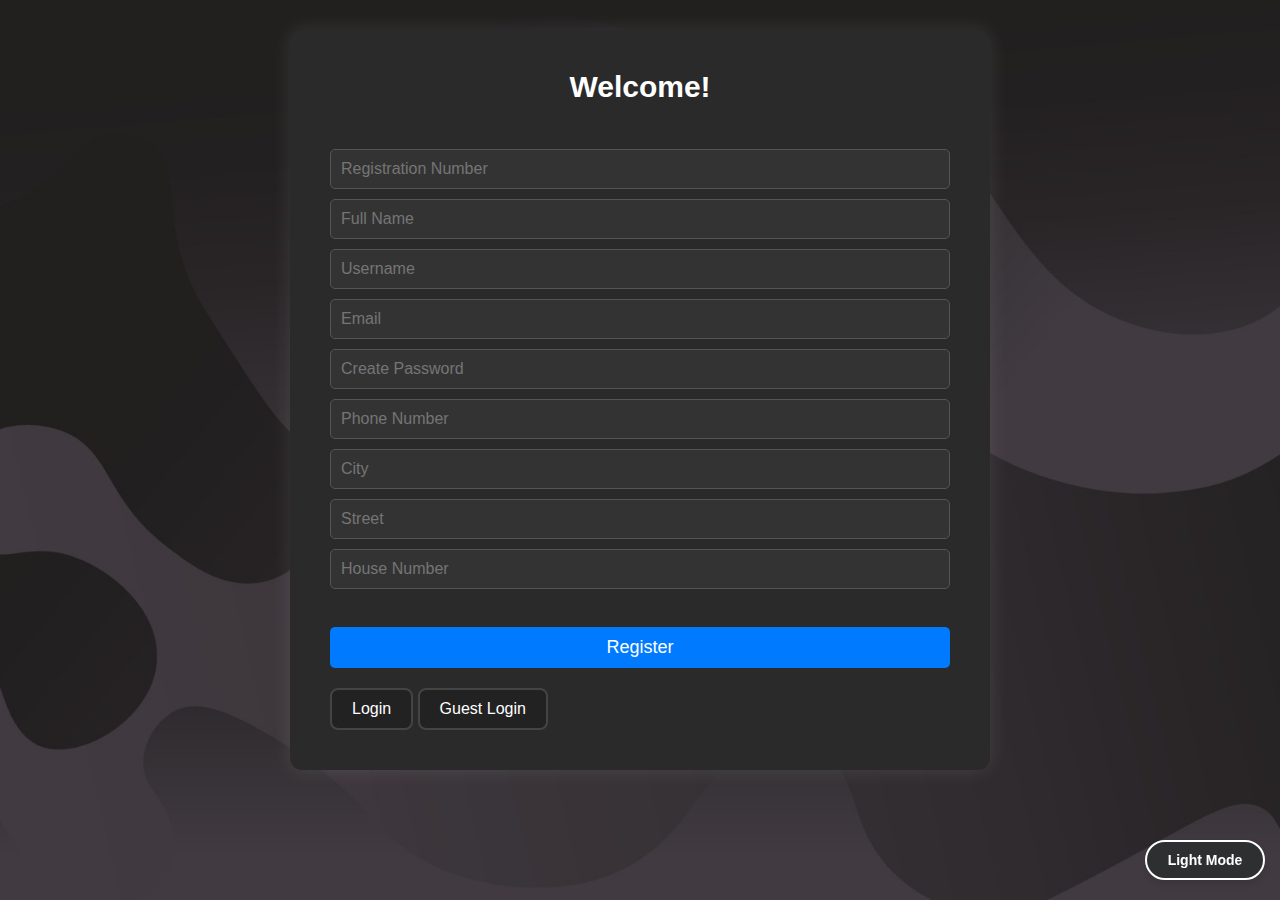
<file: index.html>
<!DOCTYPE html>
<html lang="en">
	<head>
		<meta charset="UTF-8" />
		<meta name="viewport" content="width=device-width, initial-scale=1.0" />
		<title>Register</title>
		<link rel="stylesheet" href="styles.css" />
	</head>
	<body>
		<style>
			body {
				font-family: "Segoe UI", Tahoma, Geneva, Verdana, sans-serif;
				background-color: #1e1e1e;
				color: #e0e0e0;
				margin: 0;
				padding: 0;
				display: flex;
				justify-content: center;
				align-items: center;
				transition: background-color 0.3s, color 0.3s;
			}

			body.lightmode {
				background-color: #f4f4f4;
				color: #333;
			}

			.container {
				margin: 30px;
				background: #2a2a2a;
				padding: 40px;
				border-radius: 12px;
				box-shadow: 0px 0px 20px rgba(255, 255, 255, 0.1);
				text-align: left;
				width: 100%;
				max-width: 700px;
				min-width: 320px;
				display: flex;
				flex-direction: column;
				gap: 20px;
				transition: background 0.3s;
			}

			form {
				display: flex;
				flex-direction: column;
				gap: 10px;
			}

			body.lightmode .container {
				background: #fff;
			}

			h2 {
				font-size: 30px;
				margin-bottom: 25px;
				color: #fff;
				text-align: center;
				font-family: "Roboto", sans-serif;
			}

			body.lightmode h2 {
				color: #333;
			}

			input,
			textarea {
				padding: 10px;
				border-radius: 5px;
				font-size: 16px;
				border: 1px solid #555;
				background: #333;
				color: #e0e0e0;
				transition: background-color 0.3s, color 0.3s;
			}

			body.lightmode input,
			body.lightmode textarea {
				background: #fff;
				color: #333;
				border: 1px solid #ccc;
			}

			body.lightmode input:focus,
			body.lightmode textarea:focus {
				border-color: #007bff;
			}

			label {
				font-size: 18px;
				margin-bottom: 8px;
				color: #e0e0e0;
			}

			body.lightmode label {
				color: #333;
			}

			#form-submit {
				padding: 10px;
				background-color: #007bff;
				color: white;
				border: none;
				border-radius: 5px;
				cursor: pointer;
				font-size: 18px;
				transition: background-color 0.3s;
			}

			#form-submit:hover {
				background-color: #0056b3;
			}
			#message {
				display: none;
			}

			#error-message {
				font-size: 16px;
				color: #ff4d4d;
				text-align: center;
				margin-top: 15px;
			}

			.container p {
				margin-bottom: 12px;
			}
		</style>
		<div class="container">
			<h2>Welcome!</h2>
			<form id="register-form">
				<input type="text" id="firstname" placeholder="Registration Number" required />
				<input type="text" id="lastname" placeholder="Full Name" required />
				<input type="text" id="username" placeholder="Username" required />
				<input type="email" id="email" placeholder="Email" required />
				<input type="password" id="password" placeholder="Create Password" required />
				<input type="text" id="phone" placeholder="Phone Number" required />
				<input type="text" id="city" placeholder="City" required />
				<input type="text" id="street" placeholder="Street" required />
				<input type="number" id="number" placeholder="House Number" required />
				<br />
				<button id="form-submit" type="submit">Register</button>
			</form>
			<p id="message"></p>
			<span>
				<a href="login.html"><button class="redirect">Login</button></a>
				<a href="main_menu.html"><button class="redirect">Guest Login</button></a>
			</span>
		</div>

		<script src="script.js"></script>
		<script>
			document.getElementById("register-form").addEventListener("submit", async function (event) {
				event.preventDefault();

				const userData = {
					email: document.getElementById("email").value,
					username: document.getElementById("username").value,
					password: document.getElementById("password").value,
					name: {
						firstname: document.getElementById("firstname").value,
						lastname: document.getElementById("lastname").value,
					},
					address: {
						city: document.getElementById("city").value,
						street: document.getElementById("street").value,
						number: parseInt(document.getElementById("number").value, 10),
					},
					phone: document.getElementById("phone").value,
				};

				try {
					const response = await fetch("https://fakestoreapi.com/users", {
						method: "POST",
						headers: {
							"Content-Type": "application/json",
						},
						body: JSON.stringify(userData),
					});

					if (!response.ok) throw new Error("Failed to register user");

					message.style.display = "block";
					message.textContent = "Registration successful! Redirecting...";

					setTimeout(() => {
						window.location.href = "login.html";
					}, 2000);
				} catch (error) {
					message.style.display = "block";
					message.textContent = "Error: " + error.message;
				}
			});
		</script>
		<button id="dark-mode-toggle">
			<!--The text will be generated from JS-->
		</button>
	</body>
</html>
</file>
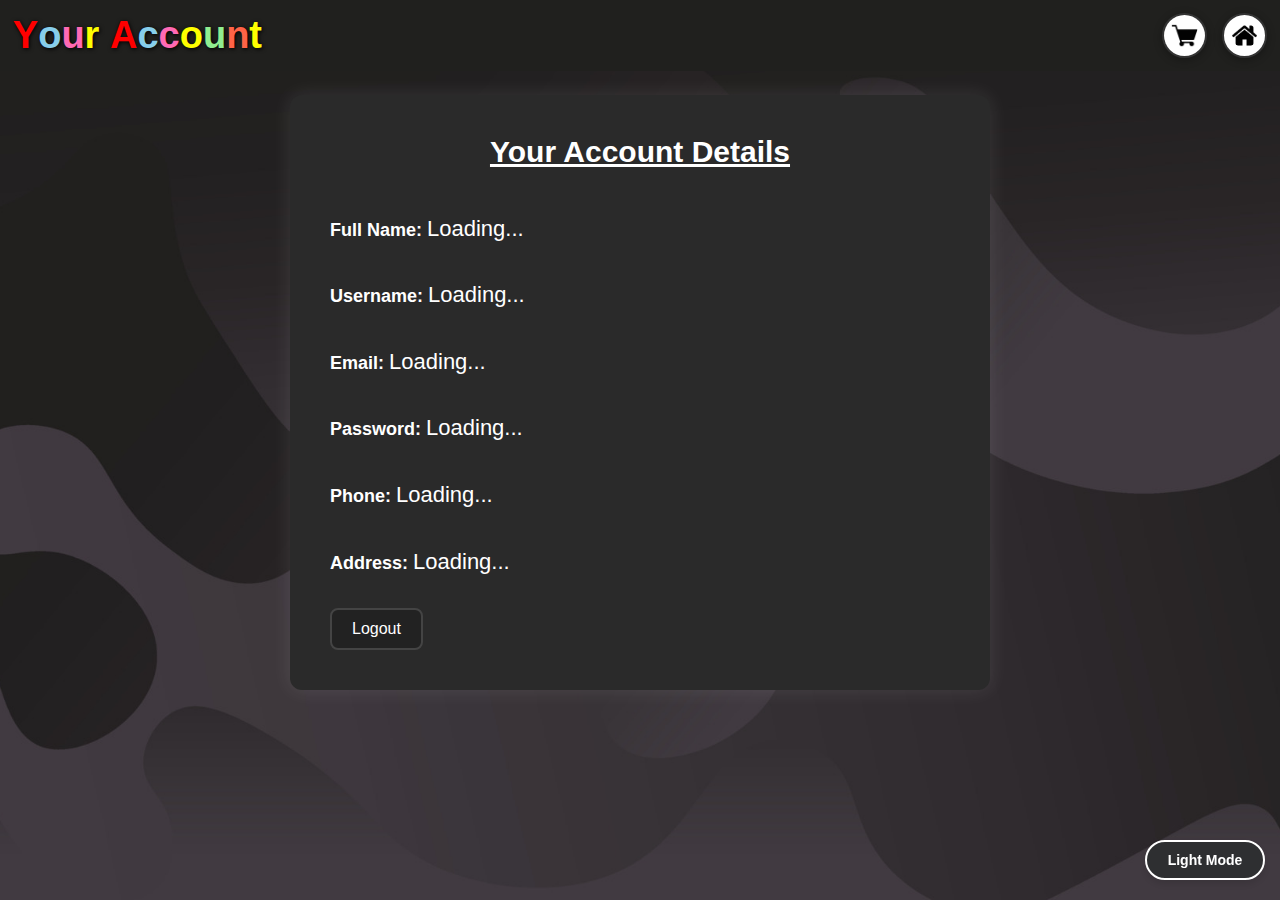
<file: account.html>
<!DOCTYPE html>
<html lang="en">
	<head>
		<meta charset="UTF-8" />
		<meta name="viewport" content="width=device-width, initial-scale=1.0" />
		<title>Account Details</title>
		<link rel="stylesheet" href="styles.css" />
	</head>
	<body>
		<header id="blah">
			<div class="header-left">
				<a class="logo" href="account.html">
					<span class="firstletter">Y</span><span style="color: skyblue">o</span><span style="color: hotpink">u</span><span style="color: yellow">r</span>
					&nbsp;
					<span class="firstletter">A</span><span style="color: skyblue">c</span><span style="color: hotpink">c</span><span style="color: yellow">o</span
					><span style="color: lightgreen">u</span><span style="color: tomato">n</span><span id="lastname">t</span>
				</a>
			</div>
			<div class="header-images">
				<a href="cart.html">
					<img src="cart.jpg" alt="account page" />
				</a>
				<a href="main_menu.html">
					<img class="home" src="home.png" alt="home page" />
				</a>
			</div>
		</header>
		<style>
			body {
				font-family: "Segoe UI", Tahoma, Geneva, Verdana, sans-serif;
				margin: 0;
				padding: 0;
				transition: background-color 0.3s, color 0.3s;
			}
			.main-content {
				display: flex;
				justify-content: center;
				align-items: center;
				padding-top: 1.5rem;
			}

			.container {
				background: #2a2a2a;
				padding: 40px;
				border-radius: 12px;
				box-shadow: 0px 0px 20px rgba(255, 255, 255, 0.1);
				text-align: left;
				width: 100%;
				max-width: 700px;
				min-width: 320px;
				display: flex;
				flex-direction: column;
				gap: 15px;
				transition: background 0.3s;
			}

			body.lightmode .container {
				background: #fff;
			}

			h2 {
				text-decoration: underline;
				font-size: 30px;
				margin-bottom: 25px;
				color: #fff;
				text-align: center;
				font-family: "Roboto", sans-serif;
			}

			body.lightmode h2 {
				color: #333;
			}

			p {
				font-size: 18px;
				color: #e0e0e0;
			}

			body.lightmode p {
				color: #333;
			}

			strong {
				font-weight: bold;
				color: #fff;
				transition: 0.3 ease-in-out;
			}

			body.lightmode strong {
				color: #333;
			}

			#fullname,
			#username,
			#email,
			#password,
			#phone,
			#address {
				font-size: 22px;
				color: #fff;
				word-wrap: break-word;
				line-height: 1.8;
				font-family: "Roboto", sans-serif;
			}

			body.lightmode #fullname,
			body.lightmode #username,
			body.lightmode #email,
			body.lightmode #password,
			body.lightmode #phone,
			body.lightmode #address {
				color: #333;
			}

			#error-message {
				font-size: 16px;
				color: #ff4d4d;
				text-align: center;
				margin-top: 15px;
			}

			.container p {
				margin-bottom: 12px;
			}

			input,
			textarea {
				padding: 10px;
				border-radius: 5px;
				font-size: 16px;
				border: 1px solid #555;
				background: #333;
				color: #e0e0e0;
				transition: background-color 0.3s, color 0.3s;
			}

			body.lightmode input,
			body.lightmode textarea {
				background: #fff;
				color: #333;
				border: 1px solid #ccc;
			}

			body.lightmode input:focus,
			body.lightmode textarea:focus {
				border-color: #007bff;
			}
		</style>
		<section class="main-content">
			<div class="container">
				<h2>Your Account Details</h2>
				<p><strong>Full Name:</strong> <span id="fullname">Loading...</span></p>
				<p><strong>Username:</strong> <span id="username">Loading...</span></p>
				<p><strong>Email:</strong> <span id="email">Loading...</span></p>
				<p><strong>Password:</strong> <span id="password">Loading...</span></p>
				<p><strong>Phone:</strong> <span id="phone">Loading...</span></p>
				<p><strong>Address:</strong> <span id="address">Loading...</span></p>
				<a href="login.html"><button class="redirect">Logout</button></a>
			</div>
		</section>
		<script src="script.js"></script>
		<script>
			document.addEventListener("DOMContentLoaded", async function () {
				try {
					const response = await fetch("https://fakestoreapi.com/users/2");
					if (!response.ok) throw new Error("Failed to fetch user data");

					const user = await response.json();
					if (!user || !user.name) throw new Error("Invalid user data");

					document.getElementById("fullname").textContent = `${user.name.firstname || "N/A"} ${user.name.lastname || "N/A"}`;
					document.getElementById("username").textContent = user.username || "N/A";
					document.getElementById("email").textContent = user.email || "N/A";
					document.getElementById("password").textContent = user.password || "N/A";
					document.getElementById("phone").textContent = user.phone || "N/A";
					document.getElementById("address").textContent = `${user.address.number}, ${user.address.street}, ${user.address.city}, ${user.address.zipcode}`;
				} catch (error) {
					console.error("Error:", error);
				}
			});
		</script>
		<button id="dark-mode-toggle">
			<!--The text will be generated from JS-->
		</button>
	</body>
</html>
</file>
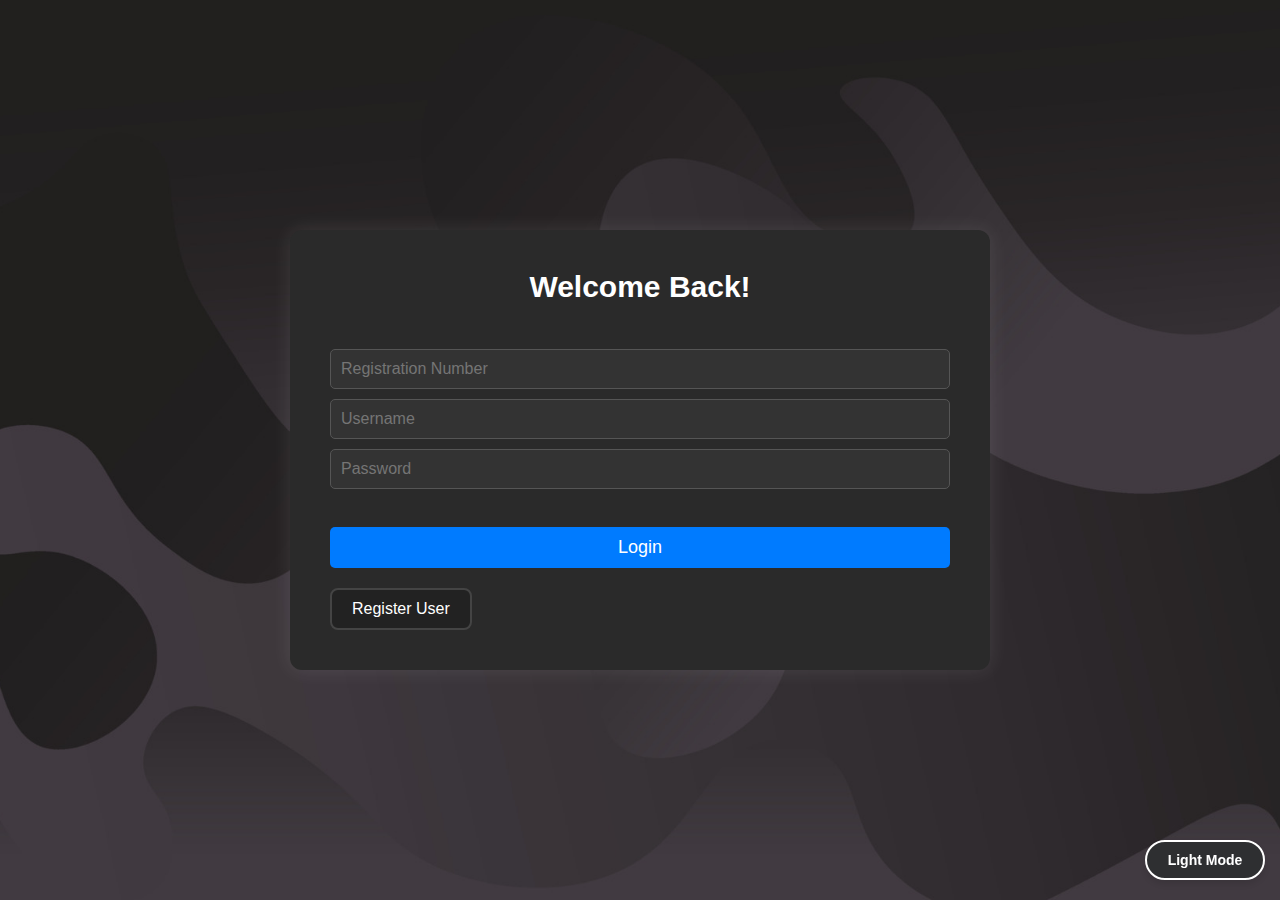
<file: login.html>
<!DOCTYPE html>
<html lang="en">
	<head>
		<meta charset="UTF-8" />
		<meta name="viewport" content="width=device-width, initial-scale=1.0" />
		<title>Register</title>
		<link rel="stylesheet" href="styles.css" />
	</head>
	<body>
		<style>
			body {
				font-family: "Segoe UI", Tahoma, Geneva, Verdana, sans-serif;
				background-color: #1e1e1e;
				color: #e0e0e0;
				margin: 0;
				padding: 0;
				display: flex;
				justify-content: center;
				align-items: center;
				height: 100vh;
				transition: background-color 0.3s, color 0.3s;
			}

			body.lightmode {
				background-color: #f4f4f4;
				color: #333;
			}

			.container {
				background: #2a2a2a;
				padding: 40px;
				border-radius: 12px;
				box-shadow: 0px 0px 20px rgba(255, 255, 255, 0.1);
				text-align: left;
				width: 100%;
				max-width: 700px;
				min-width: 320px;
				display: flex;
				flex-direction: column;
				gap: 20px;
				transition: background 0.3s;
			}

			form {
				display: flex;
				flex-direction: column;
				gap: 10px;
			}

			body.lightmode .container {
				background: #fff;
			}

			h2 {
				font-size: 30px;
				margin-bottom: 25px;
				color: #fff;
				text-align: center;
				font-family: "Roboto", sans-serif;
			}

			body.lightmode h2 {
				color: #333;
			}

			input,
			textarea {
				padding: 10px;
				border-radius: 5px;
				font-size: 16px;
				border: 1px solid #555;
				background: #333;
				color: #e0e0e0;
				transition: background-color 0.3s, color 0.3s;
			}

			body.lightmode input,
			body.lightmode textarea {
				background: #fff;
				color: #333;
				border: 1px solid #ccc;
			}

			body.lightmode input:focus,
			body.lightmode textarea:focus {
				border-color: #007bff;
			}

			label {
				font-size: 18px;
				margin-bottom: 8px;
				color: #e0e0e0;
			}

			body.lightmode label {
				color: #333;
			}

			#form-submit {
				padding: 10px;
				background-color: #007bff;
				color: white;
				border: none;
				border-radius: 5px;
				cursor: pointer;
				font-size: 18px;
				transition: background-color 0.3s;
			}

			#form-submit:hover {
				background-color: #0056b3;
			}

			#message {
				display: none;
			}

			#error-message {
				font-size: 16px;
				color: #ff4d4d;
				text-align: center;
				margin-top: 15px;
			}

			.container p {
				margin-bottom: 12px;
			}
		</style>
		<div class="container">
			<h2>Welcome Back!</h2>
			<form id="login-form">
				<input type="text" id="firstname" placeholder="Registration Number" required />
				<input type="text" id="username" placeholder="Username" required />
				<input type="password" id="password" placeholder="Password" required />
				<br />
				<button id="form-submit" type="submit">Login</button>
			</form>
			<p id="message"></p>
			<a href="index.html"><button class="redirect">Register User</button></a>
		</div>

		<script src="script.js"></script>
		<script>
			document.getElementById("login-form").addEventListener("submit", function (event) {
				/*const response = await fetch("ieeebackend.vercel.app", {
					method: "POST",
					headers: {
						"api_key": "help_for_dhriti_didi",
						"Content-Type": "application/json"
					},
					body: JSON.stringify()
				})*/

				event.preventDefault();
				let x = document.getElementById("username").value;
				let y = document.getElementById("password").value;

				if (x != "Parker" || y != "Jeevesh") {
					document.getElementById("message").style.display = "block";
					document.getElementById("message").textContent = "Login failed. Incorrect Username or Password. Please try again";
					setTimeout(() => {
						document.getElementById("message").innerHTML = "";
					}, 5000);
				} else {
					document.getElementById("message").style.display = "block";
					document.getElementById("message").textContent = "Login successful! Redirecting...";
					setTimeout(() => {
						window.location.href = "main_menu.html";
					}, 2000);
				}
			});
		</script>
		<button id="dark-mode-toggle">
			<!--The text will be generated from JS-->
		</button>
	</body>
</html>
</file>
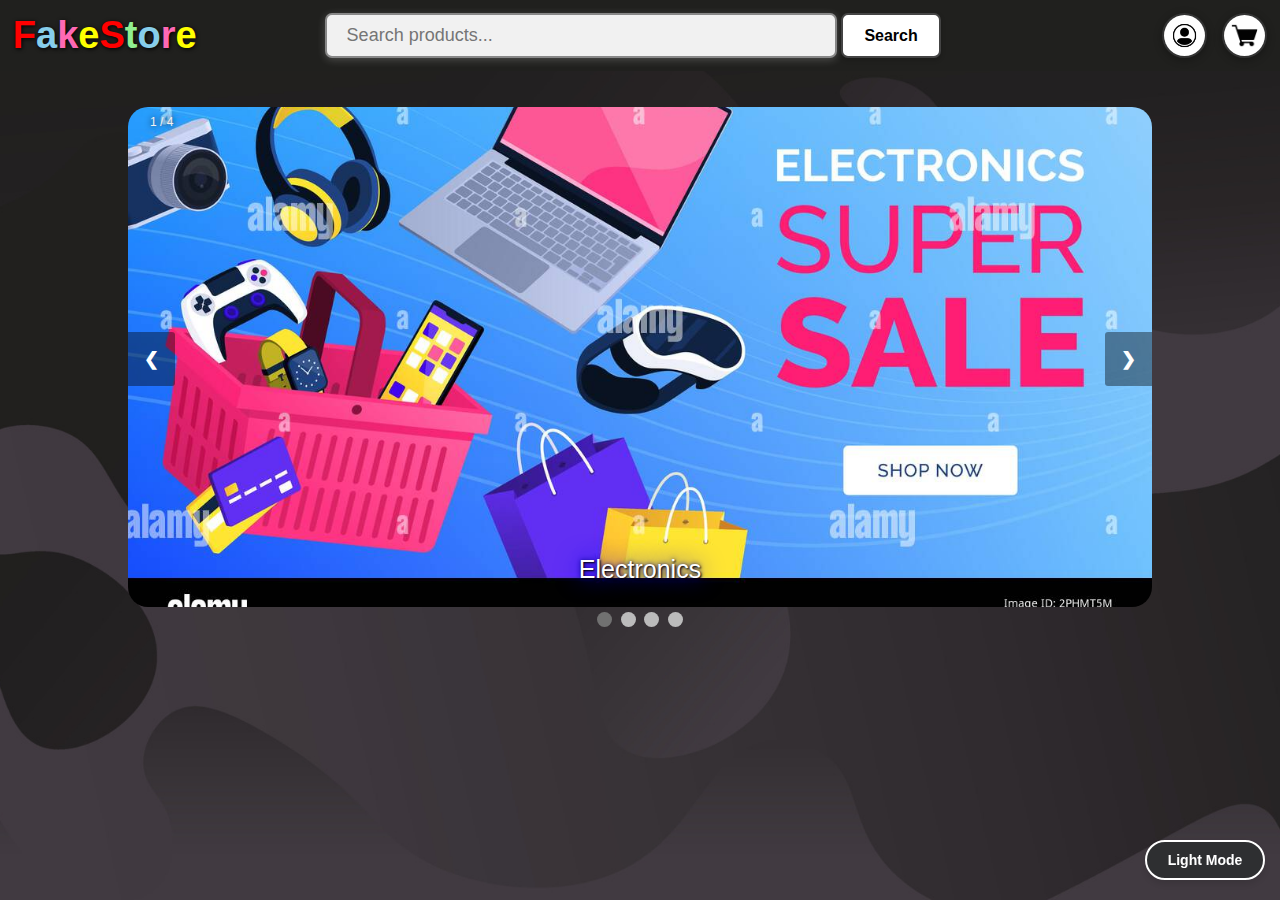
<file: main_menu.html>
<html lang="en">
	<head>
		<meta charset="UTF-8" />
		<meta name="viewport" content="width=device-width, initial-scale=1.0" />
		<title>FakeStore</title>
		<link rel="stylesheet" href="styles.css" />
	</head>
	<body>
		<script src="script.js"></script>

		<header id="blah">
			<div class="header-left">
				<a class="logo" href="main_menu.html">
					<span class="firstletter">F</span><span style="color: skyblue">a</span><span style="color: hotpink">k</span><span style="color: yellow">e</span><span class="firstletter">S</span
					><span style="color: lightgreen">t</span><span style="color: skyblue">o</span><span style="color: hotpink">r</span><span id="lastname">e</span>
				</a>
				<div class="search-container">
					<input type="text" id="searchbar" placeholder="Search products..." onsubmit="searchProducts()" />
					<button class="searchbutton" onclick="searchProducts()">Search</button>
				</div>
				<script>
					document.getElementById("searchbar").addEventListener("keydown", (event) => {
						if (event.key === "Enter") {
							searchProducts();
						}
					});
				</script>
			</div>
			<div class="header-images">
				<a href="account.html">
					<img src="account.jpg" alt="account page" />
				</a>
				<a href="cart.html">
					<img src="cart.jpg" alt="cart page" />
				</a>
			</div>
		</header>
		<br />
		<br />
		<div class="slide-container">
			<div class="mySlides fade">
				<div class="numbertext">1 / 4</div>
				<!-- <img src="https://c8.alamy.com/comp/2PHMT5M/online-electronics-shopping-and-delivery-banner-with-devices-and-shopping-basket-2PHMT5M.jpg" /> -->
				<img src="demo electronics.jpg" />

				<div class="text">Electronics</div>
			</div>

			<div class="mySlides fade">
				<div class="numbertext">2 / 4</div>
				<!-- <img src="https://i.pinimg.com/originals/05/e0/7a/05e07a75023dcd2c5356bf0fa2fe8140.jpg" /> -->
				<img src="demo jewelery.jpg" />
				<div class="text">Jewelery</div>
			</div>

			<div class="mySlides fade">
				<div class="numbertext">3 / 4</div>
				<!-- <img src="https://fashionclinik.com/wp-content/themes/yootheme/cache/96/MENS-WARE-B1-banner-ac9a13b7-96670013.webp" /> -->
				<img src="demo men's clothing.webp" />
				<div class="text">Men's Clothing</div>
			</div>

			<div class="mySlides fade">
				<div class="numbertext">4 / 4</div>
				<img src="demo women's clothing.jpg" />
				<!--<img src="https://images.template.net/108413/women-fashion-banner-template-2jvn9.jpg" />-->
				<div class="text">Women's Clothing</div>
			</div>

			<a class="prev" onclick="plusSlides(-1)">❮</a>
			<a class="next" onclick="plusSlides(1)">❯</a>
		</div>

		<div style="text-align: center">
			<span class="dot" onclick="currentSlide(1)"></span>
			<span class="dot" onclick="currentSlide(2)"></span>
			<span class="dot" onclick="currentSlide(3)"></span>
			<span class="dot" onclick="currentSlide(4)"></span>
		</div>
		<script>
			let slideIndex = 0;
			let slides, dots;

			document.addEventListener("DOMContentLoaded", () => {
				slides = document.getElementsByClassName("mySlides");
				dots = document.getElementsByClassName("dot");

				showSlides(slideIndex);
				setInterval(() => plusSlides(1), 5000);
				loadCategories();
				fetchProducts();
			});

			function showSlides(n) {
				let prevIndex = slideIndex;
				slideIndex = (n + slides.length) % slides.length;

				slides[prevIndex].classList.remove("active-slide");
				dots[prevIndex].classList.remove("active");

				slides[slideIndex].classList.add("active-slide");
				dots[slideIndex].classList.add("active");
			}

			function plusSlides(n) {
				showSlides(slideIndex + n);
			}

			function currentSlide(n) {
				showSlides(n - 1);
			}
		</script>
		<section id="products-container">
			<!--JS will add elements here-->
		</section>
		<div>
			<button id="dark-mode-toggle">
				<!--The text will be generated from JS-->
			</button>
		</div>
	</body>
</html>
</file>
<file: styles.css>
* {
	margin: 0;
	padding: 0;
	box-sizing: border-box;
}

body {
	font-family: Arial, sans-serif;
	background: url("background.jpg") no-repeat center center fixed;
	background-size: cover;
	color: #e0e0e0;
	background-color: rgb(32, 32, 30);
	transition: background 0.5s ease, color 0.3s ease;
}

body.lightmode {
	background: url("background1.png") no-repeat center center fixed;
	background-size: cover;
	color: #333;
	background-color: rgb(216, 226, 252);
}

header h1 {
	margin: 0;
}

header img {
	border-radius: 10px;
	vertical-align: middle;
	width: 100%;
	border: 2px solid #333;
	box-shadow: 0px 2px 8px rgba(0, 0, 0, 0.3);
	background-color: white;
}

header .home {
	border-radius: 10px;
	vertical-align: middle;
	width: 100%;
	border: 2px solid #333;
	box-shadow: 0px 2px 8px rgba(0, 0, 0, 0.3);
	background-color: white;
	padding: 8px;
}

#blah {
	background-color: rgb(32, 32, 30);
	display: flex;
	align-items: center;
	justify-content: space-between;
	padding: 1%;
	color: white;
	flex-wrap: wrap;
	transition: background-color 0.3s ease, color 0.3s ease;
}

body.lightmode #blah {
	background-color: rgb(212, 225, 252); /* Updated light mode background */
	color: black;
	box-shadow: 0px 3px 10px rgba(0, 0, 0, 0.1);
}

.logo {
	text-decoration: none;
	font-size: 38px;
	font-weight: bold;
	display: flex;
	align-items: center;
	text-shadow: 1px 1px 4px black;
}

.firstletter {
	color: red;
}

#lastname {
	color: yellow;
	padding-right: 15%;
}

.header-left {
	display: flex;
	align-items: center;
	gap: 10vw;
	flex-wrap: wrap;
}

#searchbar {
	padding: 10px 20px;
	border-radius: 7px;
	width: 40vw;
	height: 45px;
	font-size: 18px;
	color: white;
	border: 2px solid #888;
	box-shadow: 0px 2px 8px rgba(255, 255, 255, 0.2);
	outline: none;
	background-color: #f1f1f1;
	color: black;
	transition: box-shadow 0.3s ease-in-out, background-color 0.3s ease-in-out, color 0.3s ease-in-out, border 0.3s ease-in-out;
}

body.lightmode #searchbar {
	background-color: #f1f1f1;
	color: black;
	border: 2px solid #333;
	box-shadow: 0px 2px 8px rgba(0, 0, 0, 0.3);
}

.searchbutton {
	height: 45px;
	padding: 8px 15px;
	background-color: white;
	color: black;
	width: 100px;
	border: 2px solid #444;
	border-radius: 7px;
	cursor: pointer;
	box-shadow: 0px 2px 5px rgba(0, 0, 0, 0.2);
	font-size: 16px;
	font-weight: bold;
	transition: background-color 0.3s ease, transform 0.2s;
}

body.lightmode .searchbutton {
	background-color: white;
	color: black;
	border: 2px solid #333; /* Added stronger contrast */
	box-shadow: 0px 2px 8px rgba(0, 0, 0, 0.3);
}

.searchbutton:hover {
	background-color: #ddd;
	transform: scale(1.05);
}

.header-images {
	display: flex;
	gap: 15px;
	margin-left: auto;
}

.header-images img {
	object-fit: cover;
	max-width: 45px;
	height: 45px;
	border-radius: 50%;
	transition: transform 0.2s ease, box-shadow 0.3s ease;
}

body.lightmode .header-images img {
	box-shadow: 0px 2px 5px rgba(0, 0, 0, 0.1);
}

@media screen and (max-width: 768px) {
	#blah {
		flex-direction: column;
		text-align: center;
		gap: 10px;
	}

	.header-left {
		flex-direction: column;
		gap: 15px;
	}

	#searchbar {
		width: 80vw;
	}
}

.slide-container {
	width: 80vw;
	height: 500px;
	object-fit: contain;
	position: relative;
	margin: auto;
	padding-bottom: 30px;
	overflow: hidden;
}

.mySlides {
	position: absolute;
	width: 100%;
	height: 100%;
	top: 0;
	left: 0;
	opacity: 0;
	transition: opacity 1s ease-in-out;
}

.active-slide {
	opacity: 1;
}

.mySlides img {
	width: 100%;
	height: 500px;
	object-fit: cover;
	border-radius: 20px;
}

.numbertext {
	color: #f2f2f2;
	text-shadow: 0px 0px 6px #000000;
	font-size: 12px;
	padding: 8px 12px;
	position: absolute;
	top: 0;
	left: 10px;
	z-index: 2;
}

.next {
	cursor: pointer;
	position: absolute;
	top: 45%;
	width: auto;
	padding: 16px;
	color: white;
	font-weight: bold;
	font-size: 18px;
	transition: 0.3s ease;
	background-color: rgba(0, 0, 0, 0.4);
	border-radius: 3px 0px 0px 3px;
	z-index: 3;
}

.prev {
	cursor: pointer;
	position: absolute;
	top: 45%;
	width: auto;
	padding: 16px;
	color: white;
	font-weight: bold;
	font-size: 18px;
	transition: 0.3s ease;
	background-color: rgba(0, 0, 0, 0.4);
	border-radius: 0px 3px 3px 0px;
	z-index: 3;
}

.next {
	right: 0;
}

.prev:hover,
.next:hover {
	background-color: rgba(0, 0, 0, 0.8);
}

.dot-container {
	text-align: center;
	position: relative;
	z-index: 3;
}

.dot {
	cursor: pointer;
	height: 15px;
	width: 15px;
	margin: 5px 2px;
	background-color: #bbb;
	border-radius: 50%;
	display: inline-block;
	transition: background-color 0.4s ease;
}

.active,
.dot:hover {
	background-color: #717171;
}

.text {
	color: white;
	text-shadow: 1px 1px 2px black, 0 0 25px blue, 0 0 5px darkblue;
	font-size: 25px;
	padding: 8px 12px;
	position: absolute;
	bottom: 15px;
	width: 100%;
	text-align: center;
}

#products-container {
	display: flex;
	flex-direction: column;
	padding: 20px;
}

.category-section {
	margin-bottom: 40px;
	padding: 20px;
	border-radius: 10px;
	transition: background-color 0.3s ease-in-out, box-shadow 0.3s ease-in-out;
}

.category-section h2 {
	width: fit-content;
	font-size: 1.75rem;
	font-weight: 700;
	margin-bottom: 15px;
	color: #f1f1f1;
	text-shadow: 0px 0px 6px rgba(0, 0, 0, 0.8);
	transition: color 0.3s ease-in-out, text-shadow 0.3s ease-in-out;
}

body.lightmode .category-section h2 {
	background-color: #f3f3f3;
	border-radius: 5px;
	padding: 10px;
	color: #000000;
	text-shadow: 0px 0px 6px rgba(255, 255, 255, 1);
}

.category-products {
	display: flex;
	flex-wrap: wrap;
	justify-content: center;
	gap: 25px;
}

.product-card {
	background-color: #292929;
	border-radius: 8px;
	padding: 15px;
	text-align: center;
	display: flex;
	flex-direction: column;
	justify-content: space-between;
	width: 250px;
	height: 350px;
	box-shadow: 0px 4px 8px rgba(255, 255, 255, 0.1);
	transition: background-color 0.3s ease-in-out, box-shadow 0.3s ease-in-out;
}

.product-card:hover img {
	background-color: #ffffff;
}

.product-card:hover {
	background-color: #505050;
}

body.lightmode .product-card {
	background-color: #f3f3f3;
	box-shadow: 0px 4px 8px rgba(0, 0, 0, 0.1);
}

body.lightmode .product-card:hover {
	background-color: #d6d6d6;
}

.product-card img {
	width: 100%;
	background-color: #ffffff;
	max-height: 150px;
	object-fit: contain;
	border-radius: 10px;
	border-style: outset;
	border: 2px solid #ddd;
	transition: background-color none;
	transition: box-shadow 0.3s ease;
	box-shadow: 0px 0px 10px rgba(0, 0, 0, 0.1);
}

.product-card img:hover {
	box-shadow: 0px 0px 20px rgba(0, 0, 0, 0.15);
}

.product-card h3 {
	margin: 10px 0 5px 0;
	overflow: hidden;
	text-overflow: ellipsis;
	white-space: wrap;
	font-size: 1.2rem;
	margin: 10px 0;
	color: #f1f1f1;
	transition: color 0.3s ease-in-out;
}

body.lightmode .product-card h3 {
	color: #333;
}

.product-card-price {
	display: flex;
	flex-direction: row;
	gap: 20px;
	justify-content: center;
	align-items: baseline;
	font-size: 1rem;
	font-weight: bold;
	color: #f1f1f1;
	transition: color 0.3s ease-in-out;
}

body.lightmode .product-card-price {
	color: #333;
}

.details-button {
	padding: 8px 12px;
	background-color: #007bff;
	color: white;
	border: none;
	border-radius: 5px;
	cursor: pointer;
	margin-top: 10px;
	font-size: 1rem;
	transition: background-color 0.3s ease-in-out;
}

.details-button:hover {
	background-color: #0056b3;
}

.description {
	margin-top: 10px;
	font-size: 0.85rem;
	color: #333;
}

.content {
	max-width: 800px;
	margin: 20px auto;
	padding: 20px;
}

.search-results {
	display: flex;
	flex-direction: column;
	gap: 20px;
	padding: 20px;
	border-radius: 10px;
}

.search-results h2 {
	color: #f1f1f1;
	font-size: 1.4rem;
	font-weight: 600;
	margin-bottom: 10px;
	text-shadow: 0px 0px 6px rgba(0, 0, 0, 1);
	transition: color 0.3s ease-in-out, text-shadow 0.3s ease-in-out;
}

body.lightmode .search-results h2 {
	color: #000000;
	text-shadow: 0px 0px 6px rgba(255, 255, 255, 1);
}

.search-prod-container {
	display: flex;
	flex-direction: column;
	gap: 15px;
}

.search-card {
	display: flex;
	align-items: center;
	width: 100%;
	justify-content: space-between;
	background-color: #292929;
	border-radius: 10px;
	padding: 15px;
	box-shadow: 0px 4px 8px rgba(255, 255, 255, 0.1);
	transition: background-color 0.3s ease-in-out, box-shadow 0.3s ease-in-out;
}

.search-card:hover {
	background-color: #505050;
}

body.lightmode .search-card {
	background-color: #f3f3f3;
	box-shadow: 0px 2px 6px rgba(0, 0, 0, 0.1);
}

body.lightmode .search-card:hover {
	background-color: #d6d6d6;
}

.search-card img {
	width: 120px;
	height: 120px;
	object-fit: contain;
	border-radius: 10px;
	border: 2px solid #ddd;
	background-color: #ffffff;
	box-shadow: 0px 2px 5px rgba(0, 0, 0, 0.1);
	margin-right: 15px;
}

.search-result-desc {
	flex-grow: 10;
	display: flex;
	flex-direction: column;
	justify-content: center;
	max-width: 80%;
}

.search-result-desc h3 {
	font-size: 1rem;
	color: #f1f1f1;
	margin-bottom: 5px;
	transition: color 0.3s ease-in-out;
}

body.lightmode .search-result-desc h3 {
	color: #333;
}

.search-result-desc p {
	font-size: 0.85rem;
	color: #aaa;
	transition: color 0.3s ease-in-out;
}

body.lightmode .search-result-desc p {
	color: #777;
}

.search-card-price {
	display: flex;
	flex-direction: column;
	width: 100px;
	text-wrap: wrap;
	align-items: flex-end;
	justify-content: center;
	gap: 10px;
}

.search-card-price p {
	padding-right: 5px;
	text-align: right;
	font-size: 1rem;
	font-weight: bold;
	color: #f1f1f1;
	transition: color 0.3s ease-in-out;
}

body.lightmode .search-card-price p {
	color: #333;
}

.details-button {
	padding: 8px 12px;
	font-size: 0.85rem;
	background-color: #007bff;
	color: white;
	border: none;
	border-radius: 5px;
	cursor: pointer;
	transition: background-color 0.3s ease-in-out;
}

.details-button:hover {
	background-color: #0056b3;
}

.productimg {
	object-fit: cover;
}

#dark-mode-toggle {
	position: fixed;
	right: 15px;
	bottom: 20px;
	height: 40px;
	width: 120px;
	border: none;
	border-radius: 20px;
	cursor: pointer;
	font-weight: bold;
	font-size: 14px;
	transition: all 0.3s ease;
	box-shadow: 0 4px 6px rgba(0, 0, 0, 0.1);
}

#dark-mode-toggle.light {
	background-color: white;
	color: black;
	border: 2px solid black;
}

#dark-mode-toggle.light:hover {
	background-color: #f0f0f0;
	box-shadow: 0 6px 8px rgba(0, 0, 0, 0.15);
}

#dark-mode-toggle.dark {
	background-color: #2e2f31;
	color: white;
	border: 2px solid white;
}

#dark-mode-toggle.dark:hover {
	background-color: #3a3b3d;
	box-shadow: 0 6px 8px rgba(255, 255, 255, 0.15);
}

.redirect {
	background-color: #222; /* Dark background */
	color: #fff; /* Light text */
	border: 2px solid #444; /* Subtle border */
	padding: 10px 20px;
	font-size: 16px;
	border-radius: 8px;
	cursor: pointer;
	transition: background-color 0.3s, color 0.3s, border-color 0.3s;
}

.redirect:hover {
	background-color: #333;
	border-color: #666;
}

body.lightmode .redirect {
	background-color: #f0f0f0; /* Light background */
	color: #222; /* Dark text */
	border-color: #ccc;
}

body.lightmode .redirect:hover {
	background-color: #ddd;
	border-color: #999;
}

.buy-button {
	padding: 1rem 2rem;
	font-size: 1.2rem;
	border: none;
	border-radius: 8px;
	cursor: pointer;
	background-color: #1f1f1f;
	color: white;
	box-shadow: 0 4px 12px rgba(0, 0, 0, 0.3);
	transition: background-color 0.3s ease, color 0.3s ease, transform 0.2s;
	margin: 2rem auto 1.5rem 0;
	display: block;
}

.buy-button:hover {
	background-color: #333;
	transform: scale(1.03);
}

body.lightmode .buy-button {
	background-color: #f0f0f0;
	color: #111;
	box-shadow: 0 4px 12px rgba(0, 0, 0, 0.15);
}

body.lightmode .buy-button:hover {
	background-color: #e2e2e2;
}

.cart-total {
	margin: 20px auto auto 0;
	padding: 16px 24px;
	border-radius: 12px;
	width: fit-content;
	text-align: center;
	font-family: "Segoe UI", Tahoma, Geneva, Verdana, sans-serif;
	font-size: 1.5rem;
	font-weight: bold;
	color: #fff;
	transition: 0.3s ease;
}

body.lightmode .cart-total {
	color: #333;
}

body.lightmode .cart-total p {
	background-color: white;
	border-radius: 5px;
	padding: 10px;
}
</file>
